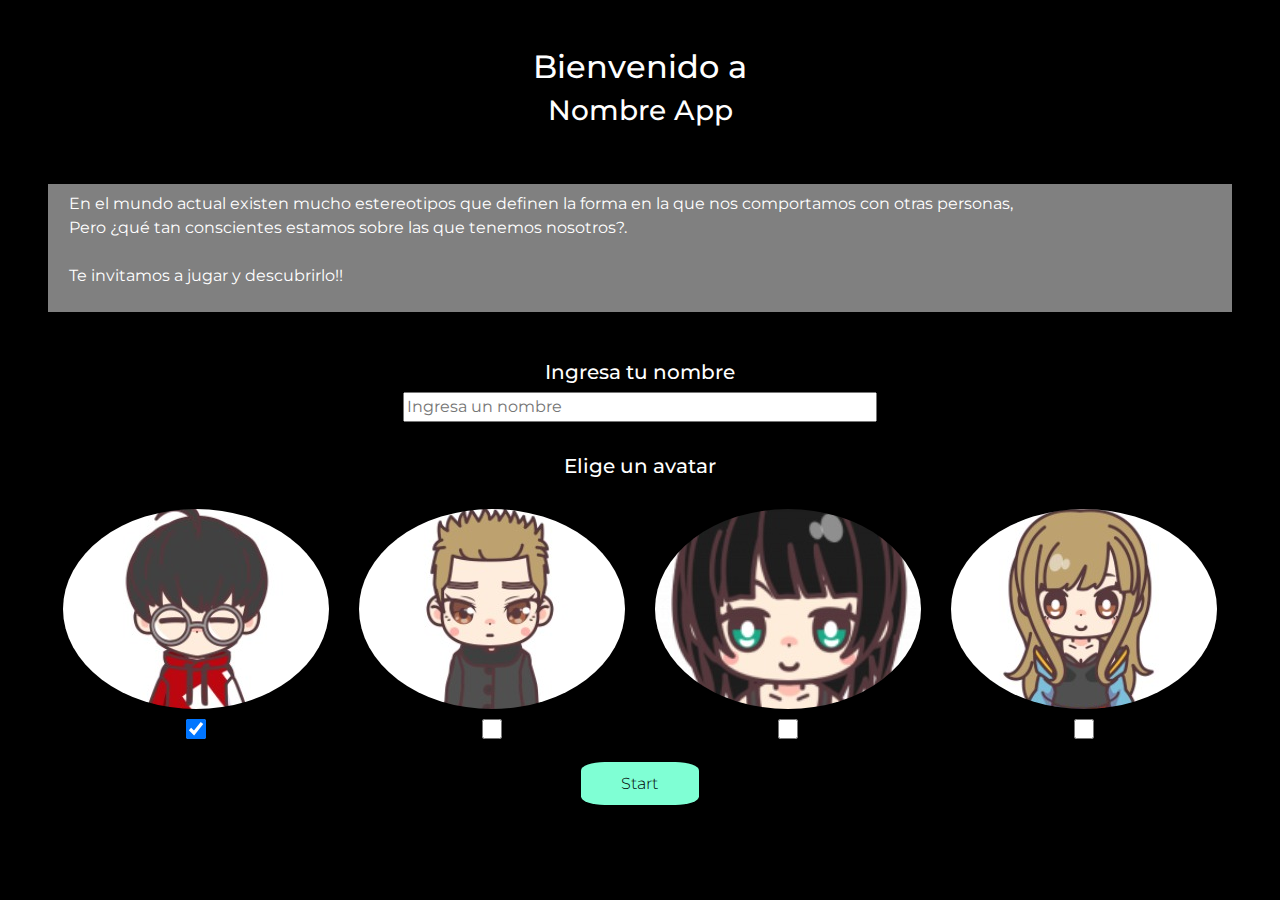
<file: index.html>
<!DOCTYPE <!DOCTYPE html>
<html>
    <head>
        <meta charset="utf-8">
        <meta http-equiv="X-UA-Compatible" content="IE=edge">
        <title> BraveWo </title>
        <meta name="viewport" content="width=device-width, initial-scale=1">
        <link href="https://fonts.googleapis.com/css?family=Montserrat:300,400,600i" rel="stylesheet">
        <link rel="stylesheet" href="https://stackpath.bootstrapcdn.com/bootstrap/4.3.1/css/bootstrap.min.css" integrity="sha384-ggOyR0iXCbMQv3Xipma34MD+dH/1fQ784/j6cY/iJTQUOhcWr7x9JvoRxT2MZw1T" crossorigin="anonymous">
        <link rel="stylesheet" type="text/css" media="screen" href="css/main.css">
        <link rel="stylesheet" type="text/css" media="screen" href="css/welcome.css">
    </head>
    <body>
        <div id="mainSection" class="welcome">
            <section class="titles text-center">
                <h2> Bienvenido a </h2>
                <h3> Nombre App</h3>
            </section>
            <section class="problemDescription">
                <p class="text-justify"> En el mundo actual existen mucho estereotipos que definen la forma en la que nos comportamos con otras personas, 
                    <br>
                     Pero ¿qué tan conscientes estamos sobre las que tenemos nosotros?. 
                    <br> <br>
                     Te invitamos a jugar y descubrirlo!!
                </p>
            </section>
            <section class="avatarSection text-center" >
                <h5> Ingresa tu nombre </h5>
                <input type="text" placeholder="Ingresa un nombre" id="avatarName"/>
                <div class="selectAvatar">
                    <h5 class=""> Elige un avatar </p>
                    <div id="avatars">
                        <div class="Males">
                            <div class="malesAvatars">
                                <div class="avatarBox firstCharacter">
                                    <div class="photoAvarts firstAvatar"></div>
                                    <input type="checkbox" checked/>
                                </div>
                                <div class="avatarBox secondCharacter">
                                    <div class="photoAvarts secondAvatar"></div>
                                    <input type="checkbox"/>
                                </div>
                            </div>
                        </div>
                        <div class="Females">
                            <div class="femalesAvatars">
                                <div class="avatarBox thirdCharacter">
                                    <div class="photoAvarts thirdAvatar"></div>
                                    <input type="checkbox"/>
                                </div>
                                <div class="avatarBox fourthCharacter">
                                    <div class="photoAvarts fourthAvatar"></div>
                                    <input type="checkbox"/>
                                </div>
                            </div>
                        </div>
                    </div>
                
                
                </div>
                <button id="start" type="button" > Start </button>
            </section>
        </div>
        <script src="https://code.jquery.com/jquery-3.3.1.slim.min.js" integrity="sha384-q8i/X+965DzO0rT7abK41JStQIAqVgRVzpbzo5smXKp4YfRvH+8abtTE1Pi6jizo" crossorigin="anonymous"></script>
        <script src="js/app.js"></script>  
    </body>
</html>
</file>
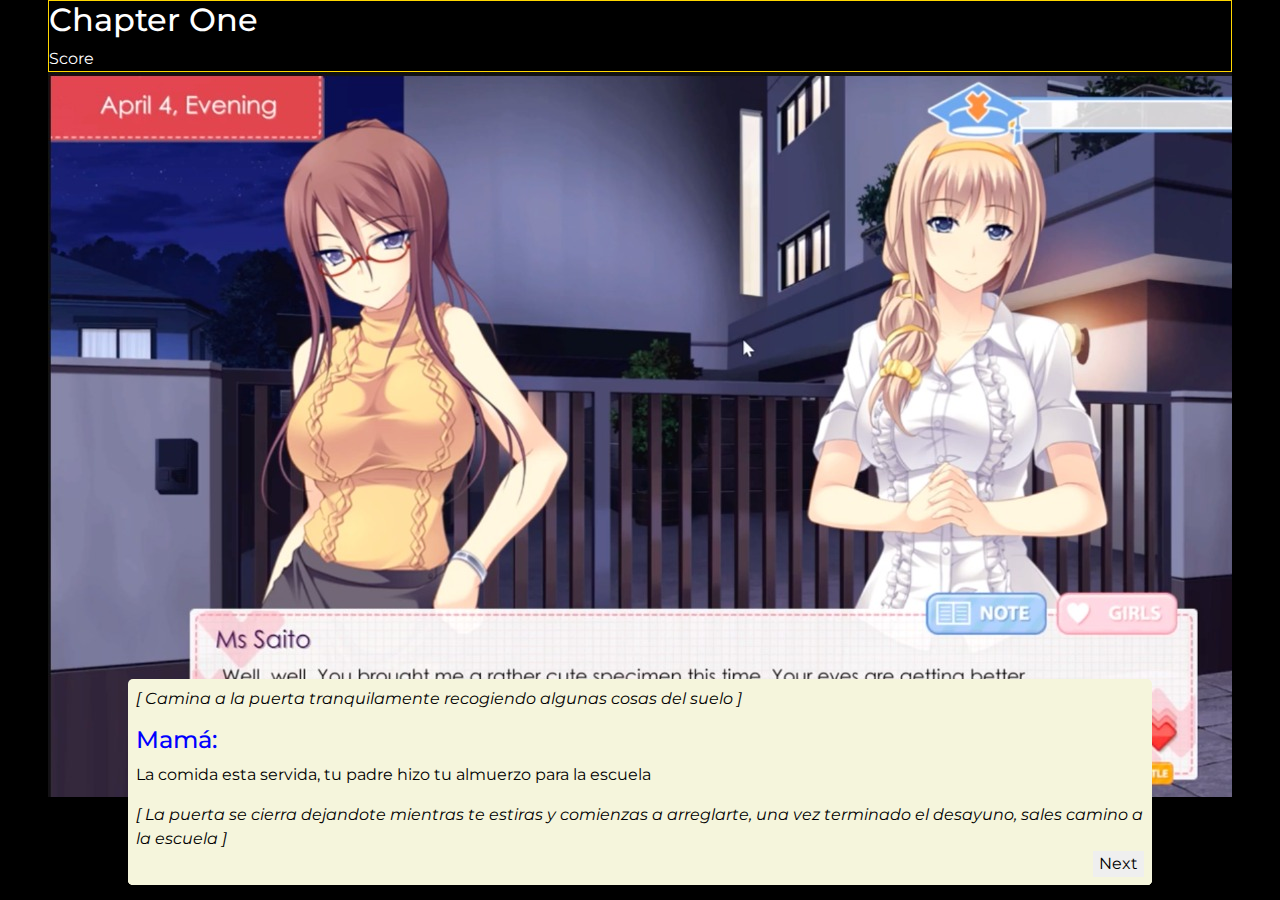
<file: views/chapter1.html>
<!DOCTYPE <!DOCTYPE html>
<html>
    <head>
        <meta charset="utf-8">
        <meta http-equiv="X-UA-Compatible" content="IE=edge">
        <title> BraveWo </title>
        <meta name="viewport" content="width=device-width, initial-scale=1">
        <link href="https://fonts.googleapis.com/css?family=Montserrat:300,400,600i" rel="stylesheet">
        <link rel="stylesheet" href="https://stackpath.bootstrapcdn.com/bootstrap/4.3.1/css/bootstrap.min.css" integrity="sha384-ggOyR0iXCbMQv3Xipma34MD+dH/1fQ784/j6cY/iJTQUOhcWr7x9JvoRxT2MZw1T" crossorigin="anonymous">
        <link rel="stylesheet" type="text/css" media="screen" href="../css/main.css">
    </head>
    <body>
        <div id="header">
            <h2> Chapter One </h2>
            <nav> Score </nav>
        </div>
        <div id="mainSection" class="chapterOne">
            <div id="Chapter-1" >
                <section id="c1e1" class="dialogues">
                    <i>[  La puerta se abre de manera estruendosa, unos pasos van hacia tu cama  sabes lo que se avecina, lo vez venir, pero aun asi, mantienes tus ojos cerrados con fuerza, intentando fingir que nada sucede ] </i>
                    <div class="buttonNext">
                        <button type="button" class="next"> Next </button>
                    </div>
                </section>
                <section id="c1e2" class="dialogues">
                    <i> [  Las cobijas son jaladas de ti rapidamente , las cortinas abiertas y escuchas un par de ruidos de cosas moviendose ] </i>
                    <div class="conversation">
                        <h4 class="otherCharacter"> Mamá: </h4>
                        <p>  Cariño, ya es tarde, por que estas cortinas siempre estan tan cerradas?, vamos, levantate, no es hora para estar asi </p>
                    </div>
                    <div class="buttonNext">
                        <button type="button" class="next"> Next </button>
                    </div>
                </section>
                <section id="c1e3" class="dialogues">
                    <i> [ Gruñe entre las cobijas, aun tienes sueño, pero no hay mas opción ] </i>
                    <div class="conversation">
                        <h4 class="mainCharacter"> Marco: </h4>
                        <p> Si mamá... ya escuche </p>
                    </div>
                    <div class="buttonNext">
                        <button type="button" class="next"> Next </button>
                    </div>
                    <i> [ Te sacas las cobijas, y te sientas con sueño en la cama, aun bostezas ] </i>
                </section>
                <section id="c1e4" class="dialogues">
                    <i>[ Camina a la puerta tranquilamente recogiendo algunas cosas del suelo ]</i>
                    <div class="conversation">
                        <h4 class="otherCharacter"> Mamá: </h4>
                        <p>  La comida esta servida, tu padre hizo tu almuerzo para la escuela </p>
                    </div>
                    <i>[  La puerta se cierra dejandote mientras te estiras y comienzas a arreglarte, una vez terminado el desayuno, sales camino a la escuela ]</i>
                    <div class="buttonNext">
                        <button type="button" class="next"> Next </button>
                    </div>
                </section>
            </div>
        </div>
        <script src="https://code.jquery.com/jquery-3.3.1.slim.min.js" integrity="sha384-q8i/X+965DzO0rT7abK41JStQIAqVgRVzpbzo5smXKp4YfRvH+8abtTE1Pi6jizo" crossorigin="anonymous"></script>
        <script src="../js/app.js"></script>  
    </body>
</html>
</file>
<file: css/main.css>
body {
    margin: 0;
    padding: 0 3em;
    background-color: black;
    color: white;
    width: 100%;
    height: 100vh;
    font-family: 'Montserrat', sans-serif;
}

#header {
    flex: 1;
    width: 100%;
    border: 1px solid gold;
}

#mainSection {
    flex: 3;
    min-height: 90%;
    box-sizing: border-box;
}

#mainSection.chapterOne {
    background: no-repeat url(../assets/bg-example.jpeg);
}

.dialogues {
    bottom: 15px;
    margin: 0 auto;
    padding: .5em;
    z-index: 100;
    position: fixed;
    background-color: beige;
    color: black;
    border-radius: 5px;
    width: 80%;
    right: 0;
    left: 0;
}

.dialogues h4.mainCharacter {
    color: purple;
}

.dialogues h4.otherCharacter {
    color: blue;
}

.dialogues button.next {
    float: right;
    border: none;
}

.dialogues > i {
    text-align: center;
    margin: 0 auto;
}

.dialogues > p {
    font-weight: bold;
}

.dialogues > .conversation {
    margin-top: 15px;
}

.hidden {
    display: none;
}

.show {
    display: block;
}

/*<section id="playSet"></section>*/
</file>
<file: css/welcome.css>
#mainSection {
    box-sizing: border-box;
    min-height: 100vh;
}

.titles {
    padding: 3em;
}

.problemDescription {
    padding: .5em 1.3em;
    background-color: gray;
}

.avatarSection {
    padding-top: 3em;
    display: flex;
    flex-direction: column;
    box-sizing: border-box;
}

input#avatarName {
    width: 40%;
    margin: 0 auto;
}

.selectAvatar {
    padding-top: 2em;
}

#avatars {
    display: inline-flex;
    width: 100%;
    box-sizing: border-box;
}

.Females, .Males {
    flex: 1;
}

#avatars h6 {
    color: aqua;
    font-size: 1em;
    letter-spacing: 1px;
}

.Females > div, .Males > div {
    flex-direction: row;
}

.malesAvatars, .femalesAvatars {
    display: inline-flex;
    width: 100%;
}

.photoAvarts {
    position: relative;
    height: 10em;
    border-radius: 50%;
}

.avatarBox {
    flex: 1;
    padding: 15px;
}

.avatarBox > input {
    height: 20px;
    width: 30px;
    margin-top: 10px;
} 

.firstAvatar {
    background: no-repeat center url(../assets/firstAvatar.jpeg);
}

.secondAvatar {
    background: no-repeat center url(../assets/secondAvatar.jpeg);
}

.thirdAvatar {
    background: no-repeat center url(../assets/thirdAvatar.jpeg);
}

.fourthAvatar {
    background: no-repeat center url(../assets/fouthAvatar.jpeg);
}

button#start {
    width: 10%;
    margin: 0 auto;
    border-radius: 20%;
    background-color: aquamarine;
    font-weight: 300;
    padding: .6em 0;
    border: none;
    margin-bottom: 10px;
}

button#start a {
    color: white;
    font-weight: 600;
    letter-spacing: 1px;
}
</file>
